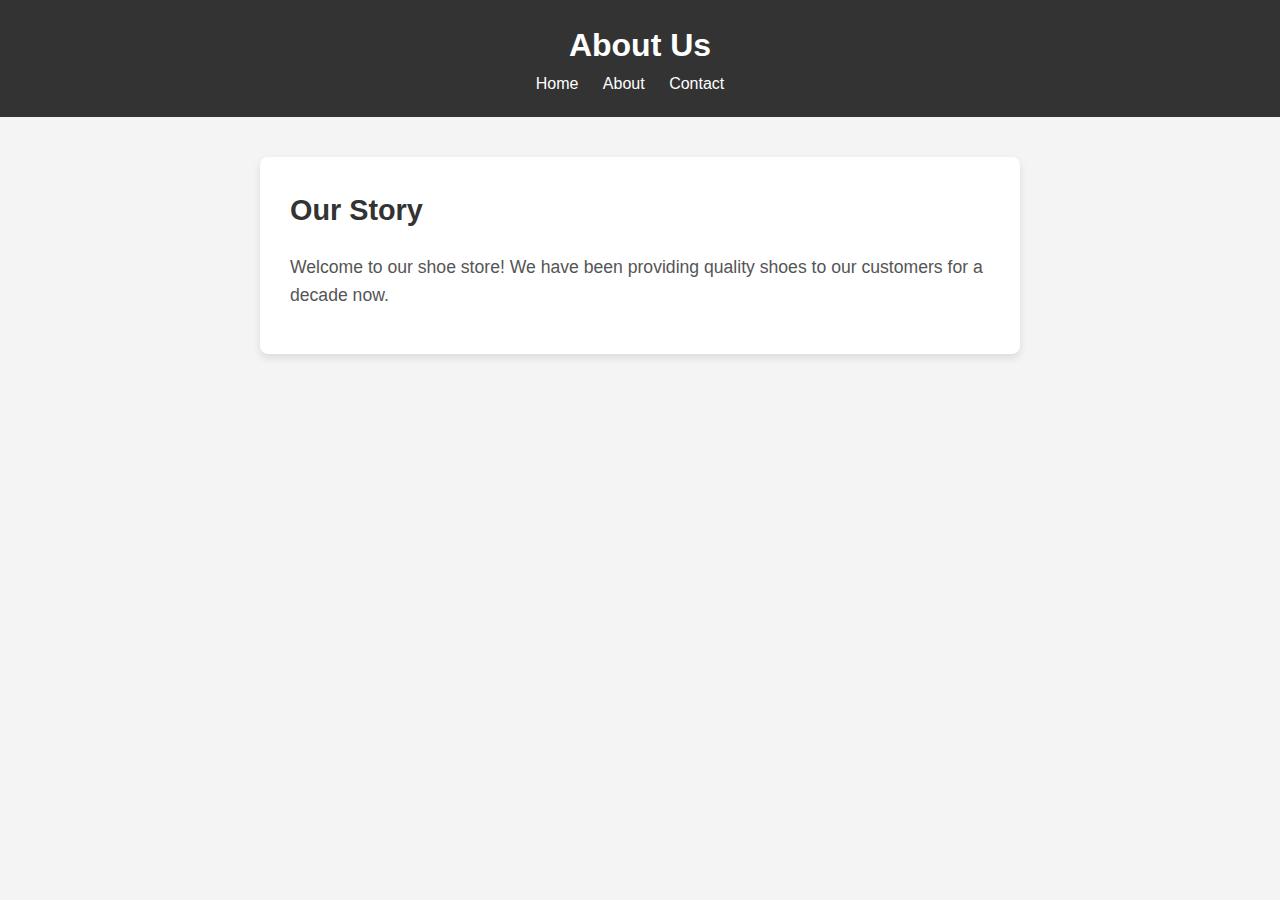
<file: about.html>
<!DOCTYPE html>
<html lang="en">
<head>
    <meta charset="UTF-8">
    <title>About Us - Shoe Store</title>
    <link rel="stylesheet" href="index.css">
</head>
<body>
    <header>
        <h1>About Us</h1>
        <nav>
            <ul>
                <li><a href="index.html">Home</a></li>
                <li><a href="about.html">About</a></li>
                <li><a href="contact.html">Contact</a></li>

            </ul>
        </nav>
    </header>
    
    <main>
        <section class="about-section">
            <h2>Our Story</h2>
            <p>Welcome to our shoe store! We have been providing quality shoes to our customers for a decade now.</p>
        </section>
    </main>
</body>
</html>
</file>
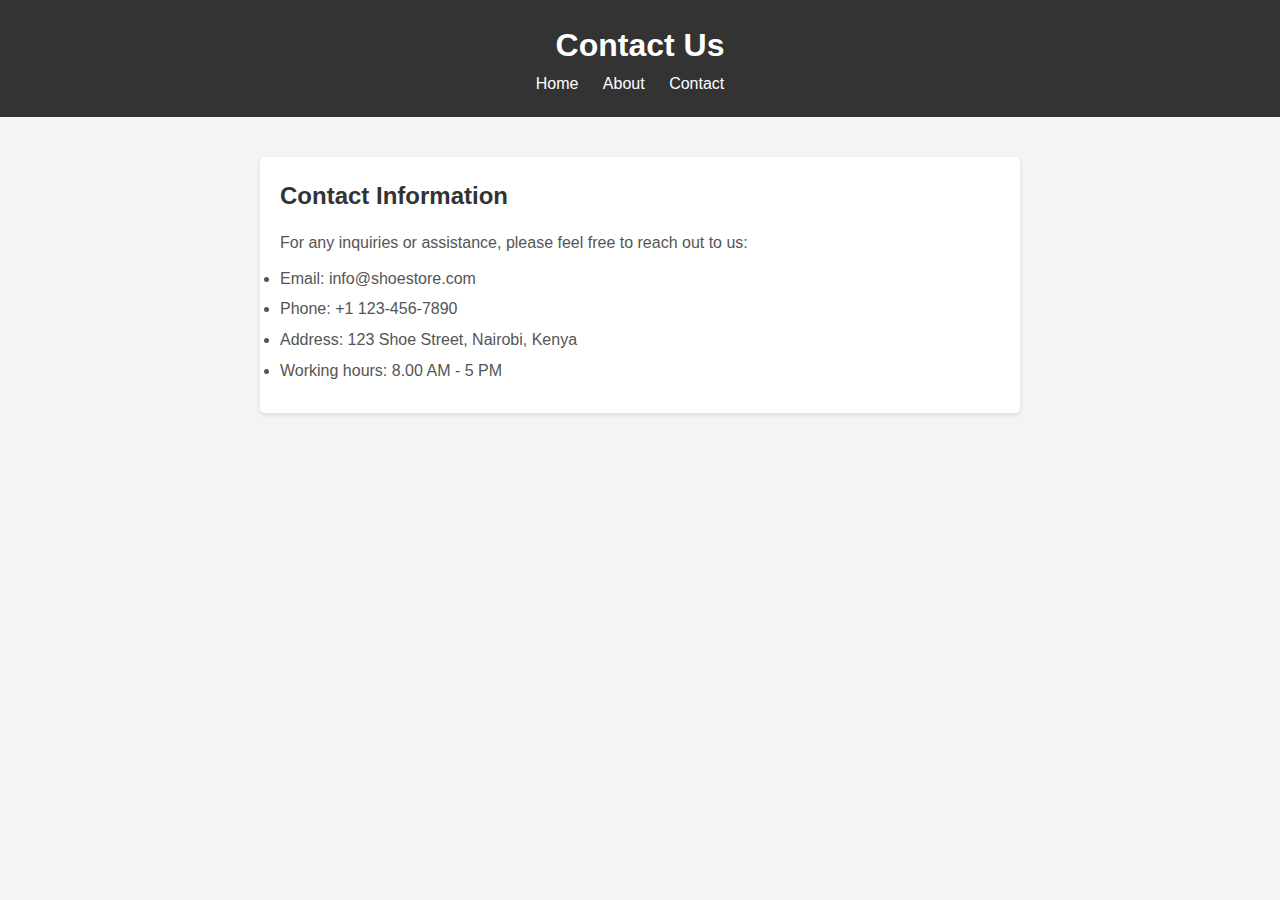
<file: contact.html>
<!DOCTYPE html>
<html lang="en">
<head>
    <meta charset="UTF-8">
    <title>Contact - Shoe Store</title>
    <link rel="stylesheet" href="index.css">
</head>
<body>
    <header>
        <h1>Contact Us</h1>
        <nav>
            <ul>
                <li><a href="index.html">Home</a></li>
                <li><a href="about.html">About</a></li>
                <li><a href="contact.html">Contact</a></li>
            </ul>
        </nav>
    </header>
    
    <main>
        <section class="contact-section">
            <h2>Contact Information</h2>
            <p>For any inquiries or assistance, please feel free to reach out to us:</p>
            <ul>
                <li>Email: info@shoestore.com</li>
                <li>Phone: +1 123-456-7890</li>
                <li>Address: 123 Shoe Street, Nairobi, Kenya</li>
                <li>Working hours: 8.00 AM - 5 PM</li>
                
            </ul>
        </section>
    </main>
    <script>index.js</script>
</body>

</html>
</file>
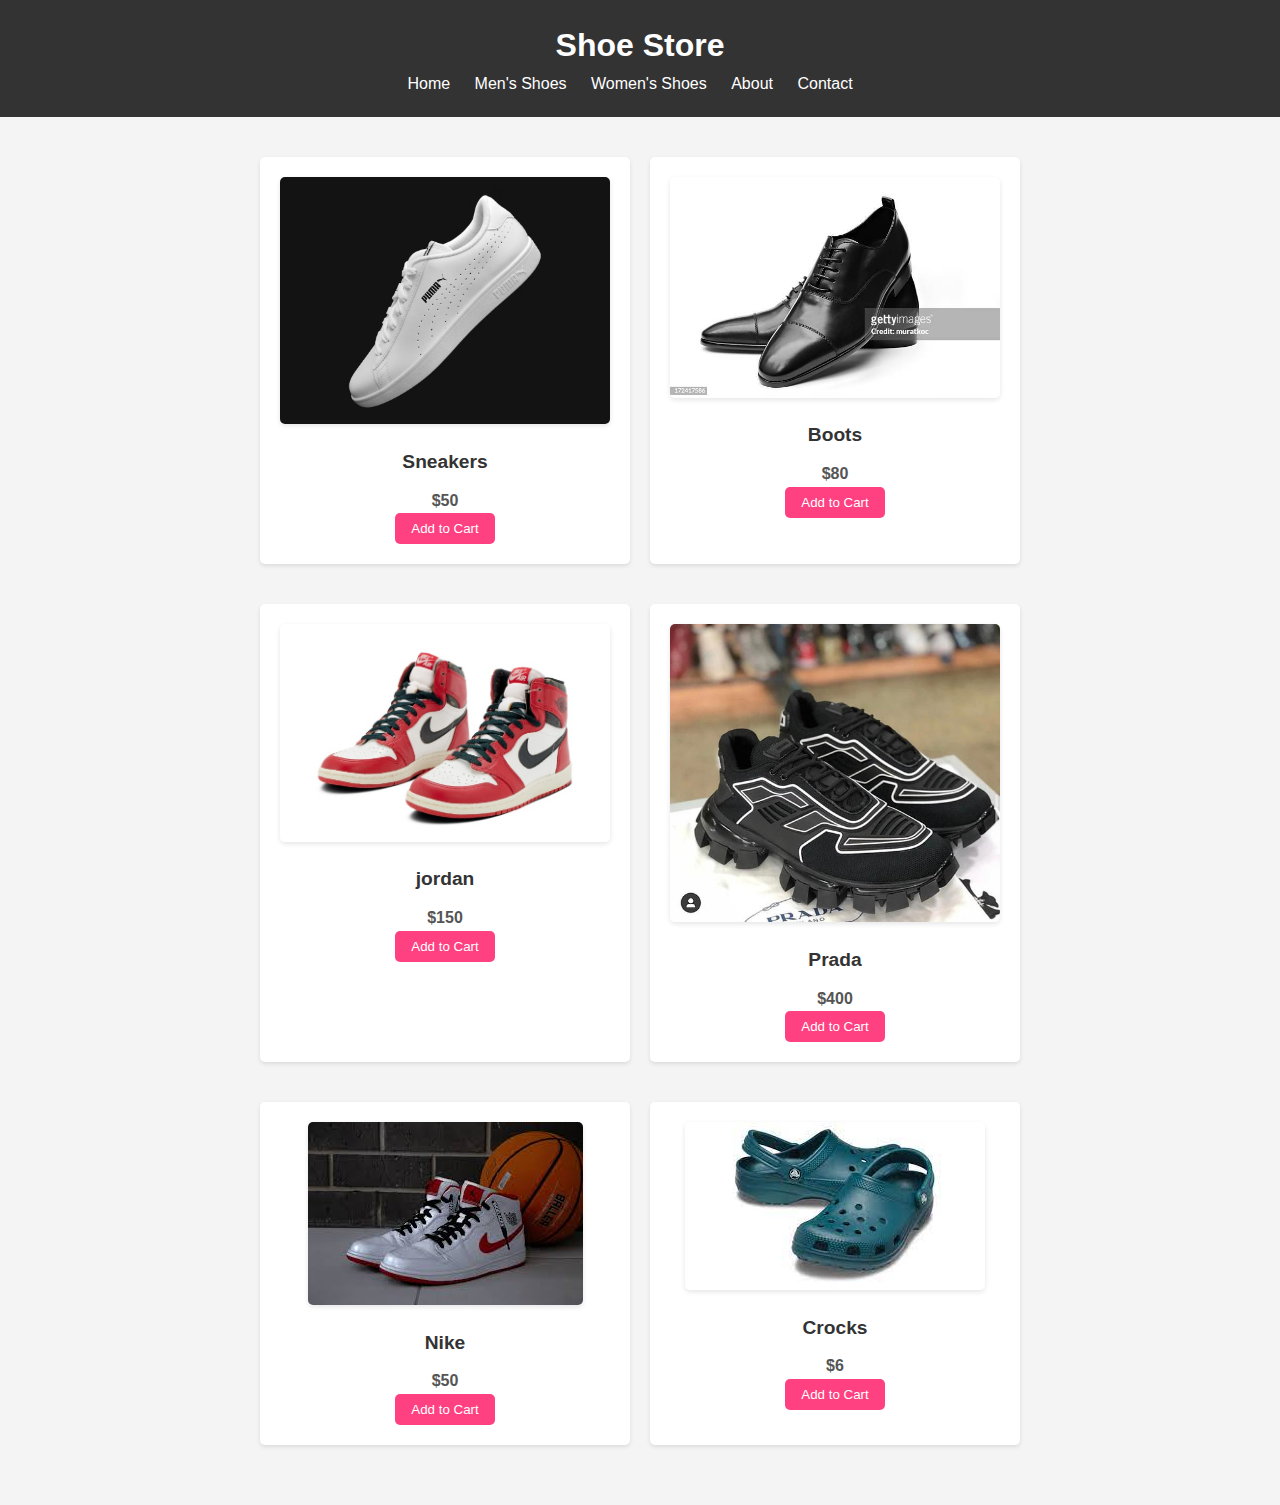
<file: men's shoes.html>
<!DOCTYPE html>
<html lang="en">
<head>
    <meta charset="UTF-8">
    <title>Shoe Store</title>
    <link rel="stylesheet" href="index.css">
    
</head>
<body>
    <header>
        <h1>Shoe Store</h1>
        <nav>
            <ul>
                <li><a href="index.html" target="_blank">Home</a></li>
                <li><a href="men's shoes.html" target="_blank">Men's Shoes</a></li>
                <li><a href="Women's Shoes.html" target="_blank">Women's Shoes</a></li>
                <li><a href="about.html" target="_blank">About</a></li>
                <li><a href="contact.html" target="_blank">Contact</a></li>
            </ul>
        </nav>
    </header>
    
    <main class="shoe-list">
        <!-- Shoe display -->
    </main>
    <script>
        const shoes = [
    { name: "Sneakers", price: 50, image: "photo-1608231387042-66d1773070a5.avif" },
    { name: "Boots", price: 80, image: "boots.jpg" },
    { name:"jordan" ,price:150 ,image:"download.jpeg" },
    { name:"Prada", price:400, image:"5c3bd4_5f66780bb9134dc6907c04ab5ff58df4~mv2.jpeg" },
    { name:"Nike" ,price:50, image:"images (1).jpeg"},
    { name:"Crocks" ,price:6, image:"download (1).jpeg"},
    // Add more shoe objects as needed
];

function displayShoes(shoeArray) {
    shoeArray.forEach(shoe => {
        const shoeList = document.querySelector('.shoe-list');
        const shoeCard = document.createElement('div');
        shoeCard.classList.add('shoe-card');

        shoeCard.innerHTML = `
            <img src="${shoe.image}" alt="${shoe.name}">
            <h2>${shoe.name}</h2>
            <p>$${shoe.price}</p>
            <button>Add to Cart</button>
        `;

        shoeList.appendChild(shoeCard);
    });
}

displayShoes(shoes);
    </script>
</body>
</html>
</file>
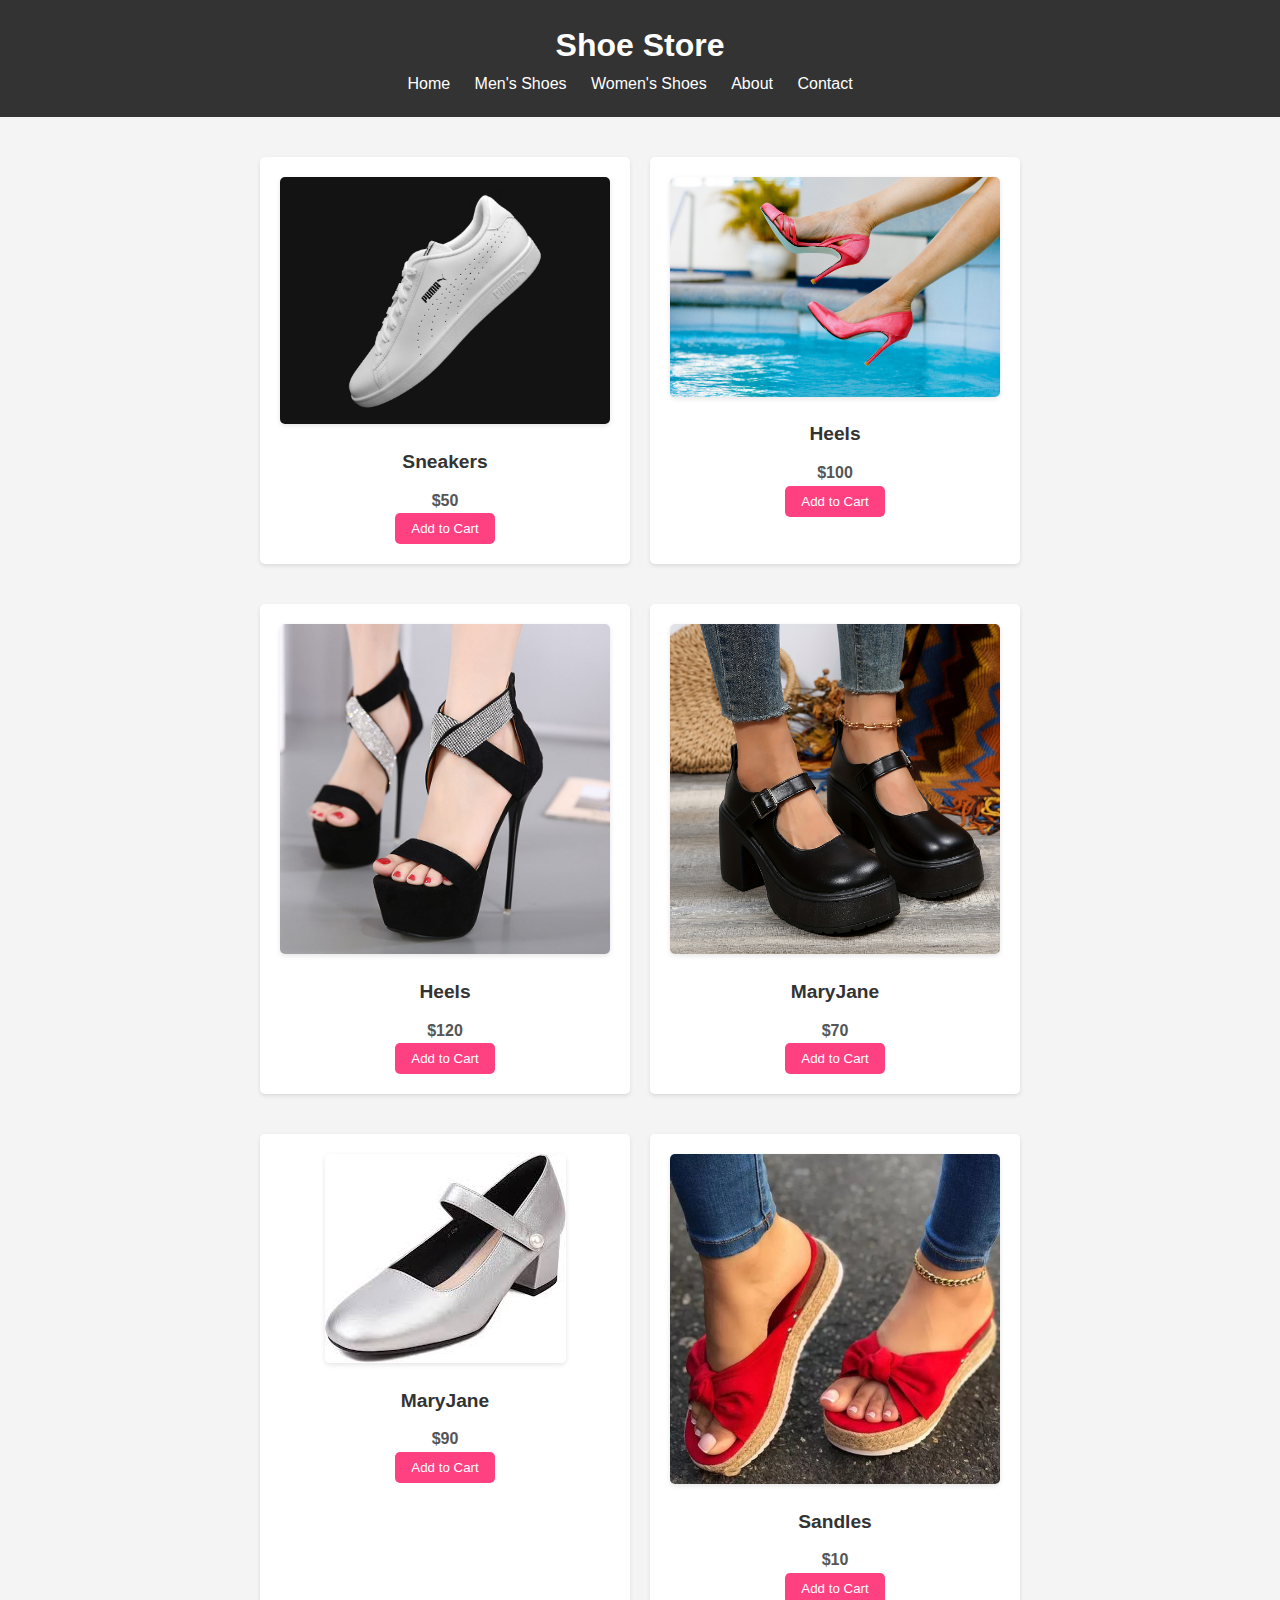
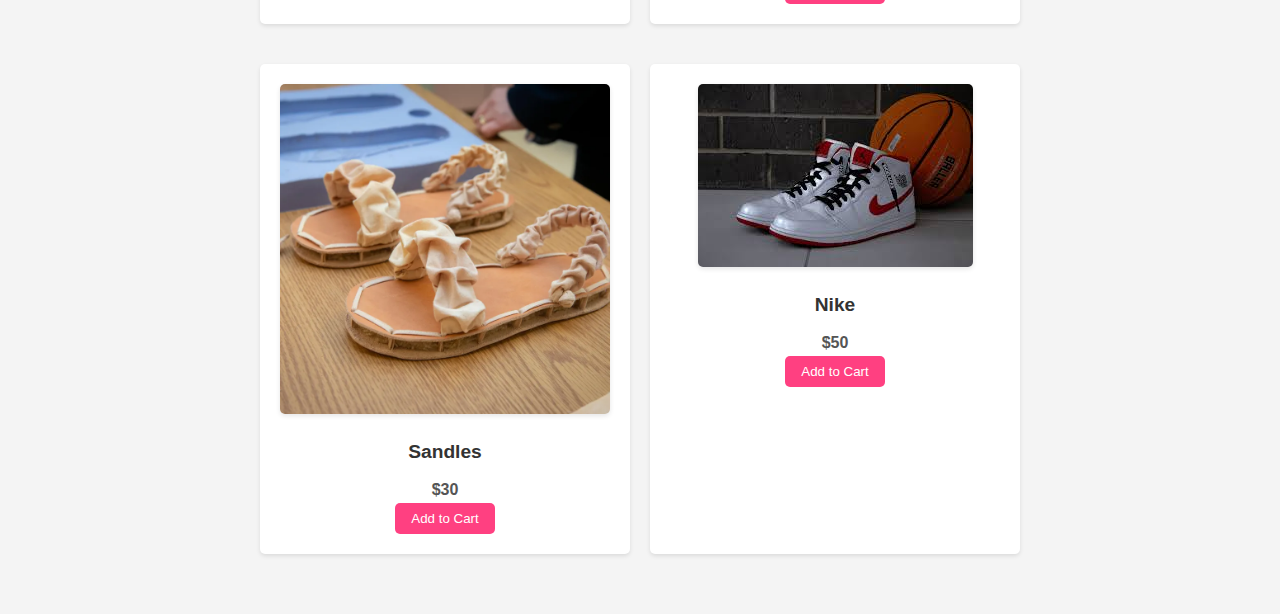
<file: Women's Shoes.html>
<!DOCTYPE html>
<html lang="en">
<head>
    <meta charset="UTF-8">
    <title>Shoe Store</title>
    <link rel="stylesheet" href="index.css">
    
</head>
<body>
    <header>
        <h1>Shoe Store</h1>
        <nav>
            <ul>
                <li><a href="index.html" target="_blank">Home</a></li>
                <li><a href="men's shoes.html" target="_blank">Men's Shoes</a></li>
                <li><a href="Women's Shoes.html" target="_blank">Women's Shoes</a></li>
                <li><a href="about.html" target="_blank">About</a></li>
                <li><a href="contact.html" target="_blank">Contact</a></li>
            </ul>
        </nav>
    </header>
    
    <main class="shoe-list">
        <!-- Shoe display -->
    </main>
    <script>const shoes = [
        { name: "Sneakers", price: 50, image: "photo-1608231387042-66d1773070a5.avif" },
        { name:"Heels", price:100, image:"pexels-ray-piedra-1507351.jpg" },
        { name:"Heels", price:120 ,image:"5bdfc703902e89b5f76f19066479837a.jpg"},
        { name:"MaryJane", price:70 ,image:"feefe82cc6c9729d97a288421beb17fb.jpg"},
        { name:"MaryJane", price:90, image:"images.jpeg" },
        { name:"Sandles",price:10 ,image:"1.jpg"},
        { name:"Sandles" ,price:30, image:"mushroom_shoes_17.webp" },
        { name:"Nike" ,price:50, image:"images (1).jpeg"},
        // Add more shoe objects as needed
    ];
    
    function displayShoes(shoeArray) {
        shoeArray.forEach(shoe => {
            const shoeList = document.querySelector('.shoe-list');
            const shoeCard = document.createElement('div');
            shoeCard.classList.add('shoe-card');
    
            shoeCard.innerHTML = `
                <img src="${shoe.image}" alt="${shoe.name}">
                <h2>${shoe.name}</h2>
                <p>$${shoe.price}</p>
                <button>Add to Cart</button>
            `;
    
            shoeList.appendChild(shoeCard);
        });
    }
    
    displayShoes(shoes);

    </script>
</body>
</html>
</file>
<file: index.css>
/* styles.css */

/* Reset default margin and padding */
* {
    margin: 0;
    padding: 0;
    box-sizing: border-box;
}

body {
    font-family: Arial, sans-serif;
    background-color: #f4f4f4;
    color: #333;
    margin: 0;
    padding: 0;
}

header {
    background-color: #333;
    color: #fff;
    text-align: center;
    padding: 20px 0;
}

nav ul {
    list-style: none;
    padding: 0;
    margin: 0;
}

nav ul li {
    display: inline;
    margin-right: 20px;
}

nav a {
    text-decoration: none;
    color: #fff;
}

main {
    max-width: 1200px;
    margin: 20px auto;
    display: grid;
    grid-template-columns: repeat(auto-fit, minmax(250px, 1fr));
    gap: 20px;
    padding: 20px;
}

.shoe-card {
    background-color: #fff;
    border-radius: 5px;
    box-shadow: 0 2px 5px rgba(0, 0, 0, 0.1);
    padding: 20px;
    text-align: center;
}

.shoe-card img {
    max-width: 100%;
    height: auto;
    border-radius: 5px;
    margin-bottom: 15px;
}

.shoe-card h2 {
    font-size: 1.2em;
    margin-bottom: 10px;
}

.shoe-card p {
    font-weight: bold;
    color: #333;
}

.shoe-card button {
    background-color: #333;
    color: #fff;
    border: none;
    padding: 8px 16px;
    border-radius: 5px;
    cursor: pointer;
    transition: background-color 0.3s;
}

.shoe-card button:hover {
    background-color: #555;
}
/* styles.css */

.shoe-card img {
    max-width: 100%;
    height: auto;
    border-radius: 5px;
    box-shadow: 0 2px 5px rgba(0, 0, 0, 0.1);
    transition: transform 0.3s, box-shadow 0.3s;
}

.shoe-card img:hover {
    transform: scale(1.1);
    box-shadow: 0 4px 8px rgba(0, 0, 0, 0.2);
}
/* styles.css */

/* Your existing styles */

/* Nested dropdown styles */
.nested-dropdown {
    display: none;
    position: absolute;
    background-color: #f9f9f9;
    box-shadow: 0px 8px 16px 0px rgba(0,0,0,0.2);
    left: 100%; /* Position the nested dropdown to the right */
    top: 0;
}

.dropdown-content:hover .nested-dropdown {
    display: block;
}
/* styles.css */

/* Your existing styles */

/* Dropdown styles */
.dropdown {
    position: relative;
    display: inline-block;
}

.dropdown-content {
    display: none;
    position: absolute;
    background-color: #f9f9f9;
    box-shadow: 0px 8px 16px 0px rgba(0,0,0,0.2);
    z-index: 1;
}

.dropdown-content a {
    color: black;
    padding: 12px 16px;
    text-decoration: none;
    display: block;
}

.dropdown:hover .dropdown-content {
    display: block;
}
/* Example CSS for styling Women's Shoes */

.women-shoes {
    background-color: #f9f9f9;
    padding: 20px;
    margin: 20px 0;
    border-radius: 5px;
    box-shadow: 0 2px 5px rgba(0, 0, 0, 0.1);
}

.women-shoes h2 {
    color: #333;
    text-align: center;
    margin-bottom: 15px;
}

.shoe-card {
    background-color: #fff;
    border-radius: 5px;
    box-shadow: 0 2px 4px rgba(0, 0, 0, 0.1);
    padding: 20px;
    margin-bottom: 20px;
}

.shoe-card img {
    max-width: 100%;
    height: auto;
    border-radius: 5px;
}

.shoe-card h3 {
    font-size: 1.1em;
    margin: 10px 0;
}

.shoe-card p {
    color: #555;
    font-weight: bold;
}

.shoe-card button {
    background-color: #ff4081;
    color: #fff;
    border: none;
    padding: 8px 16px;
    border-radius: 5px;
    cursor: pointer;
    transition: background-color 0.3s;
}

.shoe-card button:hover {
    background-color: #d81b60;
}
/* Reset default margin and padding */
* {
    margin: 0;
    padding: 0;
    box-sizing: border-box;
}

body {
    font-family: Arial, sans-serif;
    background-color: #f9f9f9;
    color: #333;
    margin: 0;
    padding: 0;
}

header {
    background-color: #333;
    color: #fff;
    text-align: center;
    padding: 20px 0;
}

nav ul {
    list-style: none;
    padding: 0;
    margin: 0;
}

nav ul li {
    display: inline;
    margin-right: 20px;
}

nav a {
    text-decoration: none;
    color: #fff;
}

main {
    max-width: 800px;
    margin: 20px auto;
}

.contact-section {
    background-color: #fff;
    padding: 20px;
    border-radius: 5px;
    box-shadow: 0 2px 5px rgba(0, 0, 0, 0.1);
    margin-bottom: 20px;
}

.contact-section h2 {
    color: #333;
    margin-bottom: 15px;
}

.contact-section p, .contact-section ul {
    color: #555;
    margin-bottom: 10px;
}

.contact-section ul li {
    margin-bottom: 5px;
}

/* Responsive styles */
@media (max-width: 600px) {
    main {
        padding: 0 20px;
    }
}
/* Reset default margin and padding */
body, h1, h2, h3, p, ul, li {
    margin: 0;
    padding: 0;
}

body {
    font-family: 'Arial', sans-serif;
    color: #333;
    background-color: #f4f4f4;
    line-height: 1.6;
}

header {
    background-color: #333;
    color: #fff;
    text-align: center;
    padding: 20px 0;
}

nav ul {
    list-style: none;
    padding: 0;
    margin: 0;
}

nav ul li {
    display: inline;
    margin-right: 20px;
}

nav a {
    text-decoration: none;
    color: #fff;
    transition: color 0.3s;
}

nav a:hover {
    color: #ffd700; /* Change to a different color on hover */
}

main {
    max-width: 800px;
    margin: 20px auto;
}

.about-section {
    background-color: #fff;
    padding: 30px;
    border-radius: 8px;
    box-shadow: 0 4px 8px rgba(0, 0, 0, 0.1);
    margin-bottom: 20px;
}

.about-section h2 {
    color: #333;
    font-size: 1.8em;
    margin-bottom: 20px;
}

.about-section p {
    color: #555;
    font-size: 1.1em;
    margin-bottom: 15px;
}

/* Responsive styles */
@media (max-width: 600px) {
    main {
        padding: 0 20px;
    }

    .about-section {
        padding: 20px;
    }
}

.intaSendPayButton {
    background: #2cc1ee;
    border-radius: 3px;
    border: 1px solid #2cc1ee;
    color: #fff;
    height: 34px;
  }
  .intaSendPayButton:hover {
    cursor: pointer;
  }
</file>
